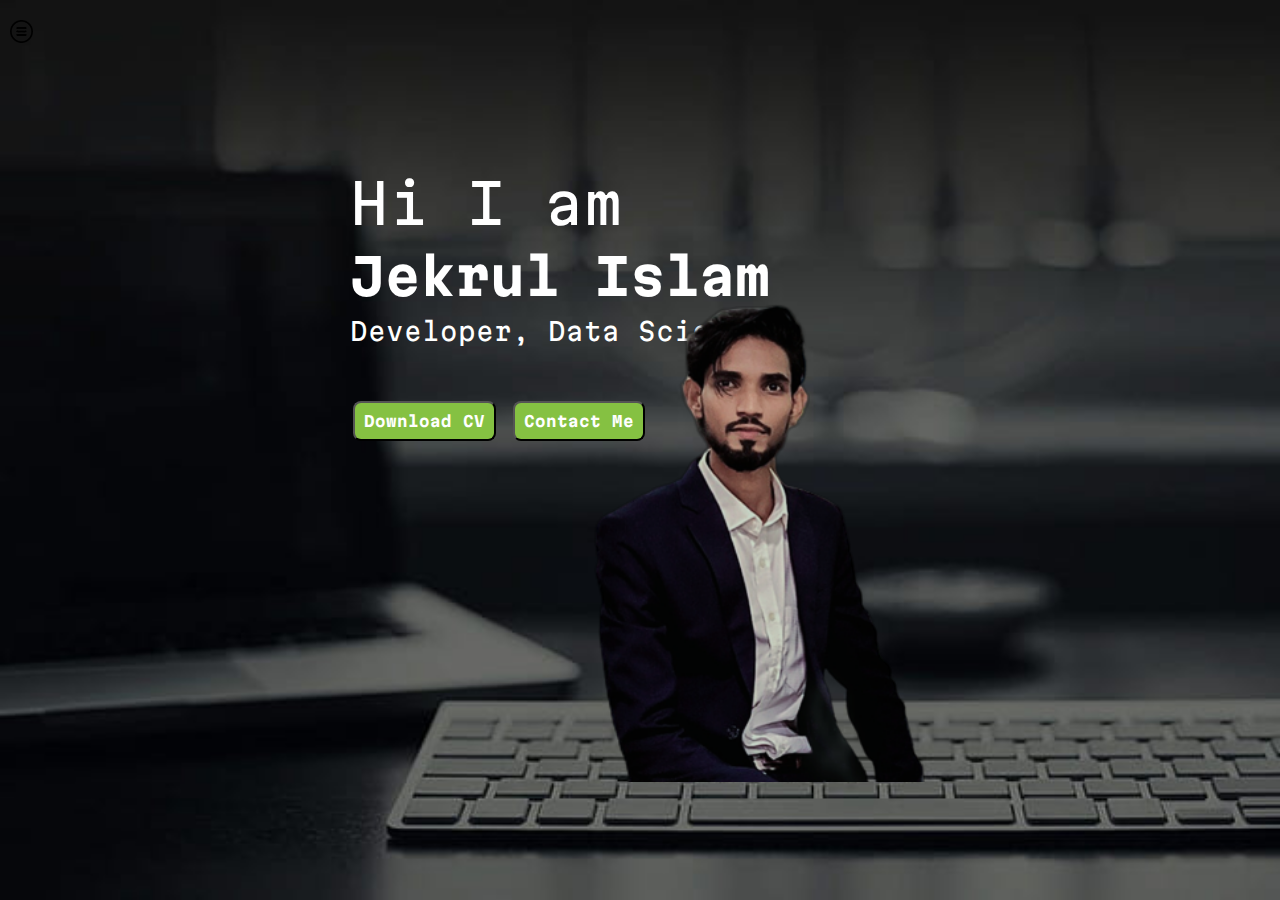
<file: index.html>
<!DOCTYPE html>
<html lang="en">
<head>
    <meta charset="UTF-8">
    <meta name="viewport" content="width=device-width, initial-scale=1.0">
    <title>Jekrul Islam-Data Scientist</title>
    <link rel="stylesheet" href="style.css">
</head>
<body>
    <div class="container">
        <div class="sidebar sidebarGo">
            <nav>
                <ul>
                    <li><a href="index.html">Home</a></li>
                    <li><a href="intro.html">My Intro</a></li>
                    <li><a href="service.html">Services</a></li>
                    <li><a href="blog.html">Blog</a></li>
                    <li><a href="contact.html">Contact</a></li>
                </ul>
            </nav>
        </div>
        <div class="main">
            <div class="hamburger">
                <img class="ham" src="ham.png" alt="" width="23">
                <img class="cross" src="cross.png" alt="" width="43">
            </div>
            
            <div class="infoContainer">
                
                <div class="devInfo">
                    <div class="hello">Hi I am</div>
                    <dev class="name">Jekrul Islam</dev>
                    <dev class="about"> Developer, Data Scientist</dev>
                    <dev class="button">
                        <a href="/Portfolio Website/cv.txt">
                        <button class="btn">Download CV</button></a>
                        <a href="contact.html"><button class="btn">Contact Me</button></a>
                    </dev>
                </div>
                <div class="devPic">
                    <img src="dev1.png" alt="Jekrul Islam">
                </div>
            </div>
        </div>
    </div>
    <script src="script.js"></script>
</body>
</html>
</file>
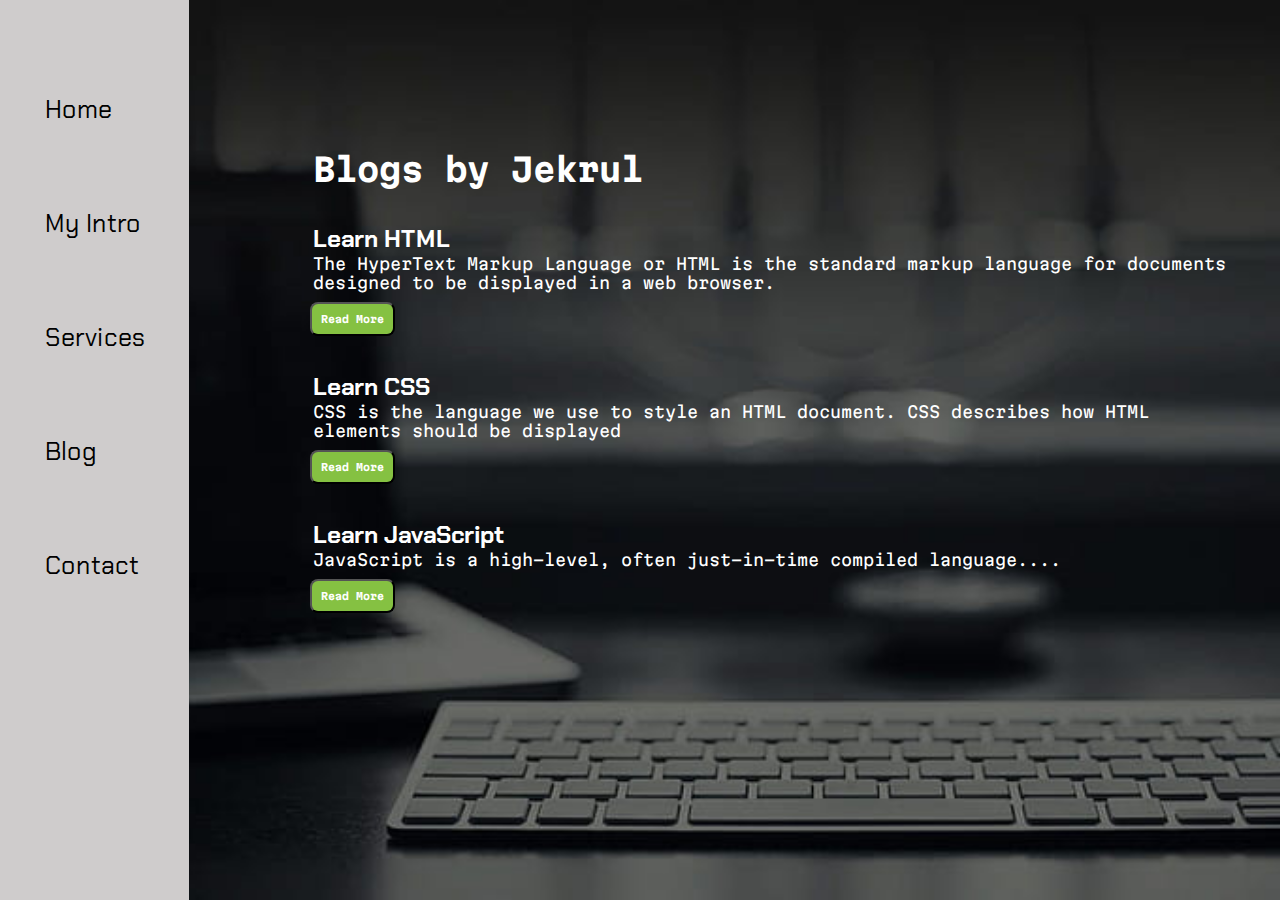
<file: blog.html>
<!DOCTYPE html>
<html lang="en">
<head>
    <meta charset="UTF-8">
    <meta name="viewport" content="width=device-width, initial-scale=1.0">
    <title>Jekrul Islam-Data Scientist</title>
    <link rel="stylesheet" href="style.css">
</head>
<body>
    <div class="container">
        <div class="sidebar">
            <nav>
                <ul>
                    <li><a href="/">Home</a></li>
                    <li><a href="intro.html">My Intro</a></li>
                    <li><a href="service.html">Services</a></li>
                    <li><a href="blog.html">Blog</a></li>
                    <li><a href="contact.html">Contact</a></li>
                </ul>
            </nav>

        </div>
        <div class="main">
            <div class="blogContainer">
                <h1>Blogs by Jekrul</h1>
                <div class="blogItem">
                    <h2>Learn HTML</h2>
                    <p>The HyperText Markup Language or HTML is the standard markup language for documents designed to be displayed in a web browser.</p>
                    <button class="btn btn-sm">Read More</button>
                </div>
                <div class="blogItem">
                    <h2>Learn CSS</h2>
                    <p>CSS is the language we use to style an HTML document. CSS describes how HTML elements should be displayed</p>
                    <button class="btn btn-sm">Read More</button>
                </div>
                <div class="blogItem">
                    <h2>Learn JavaScript</h2>
                    <p>JavaScript is a high-level, often just-in-time compiled language....</p>
                    <button class="btn btn-sm">Read More</button>
                </div>
                
            </div>
        </div>
    </div>
</body>
</html>
</file>
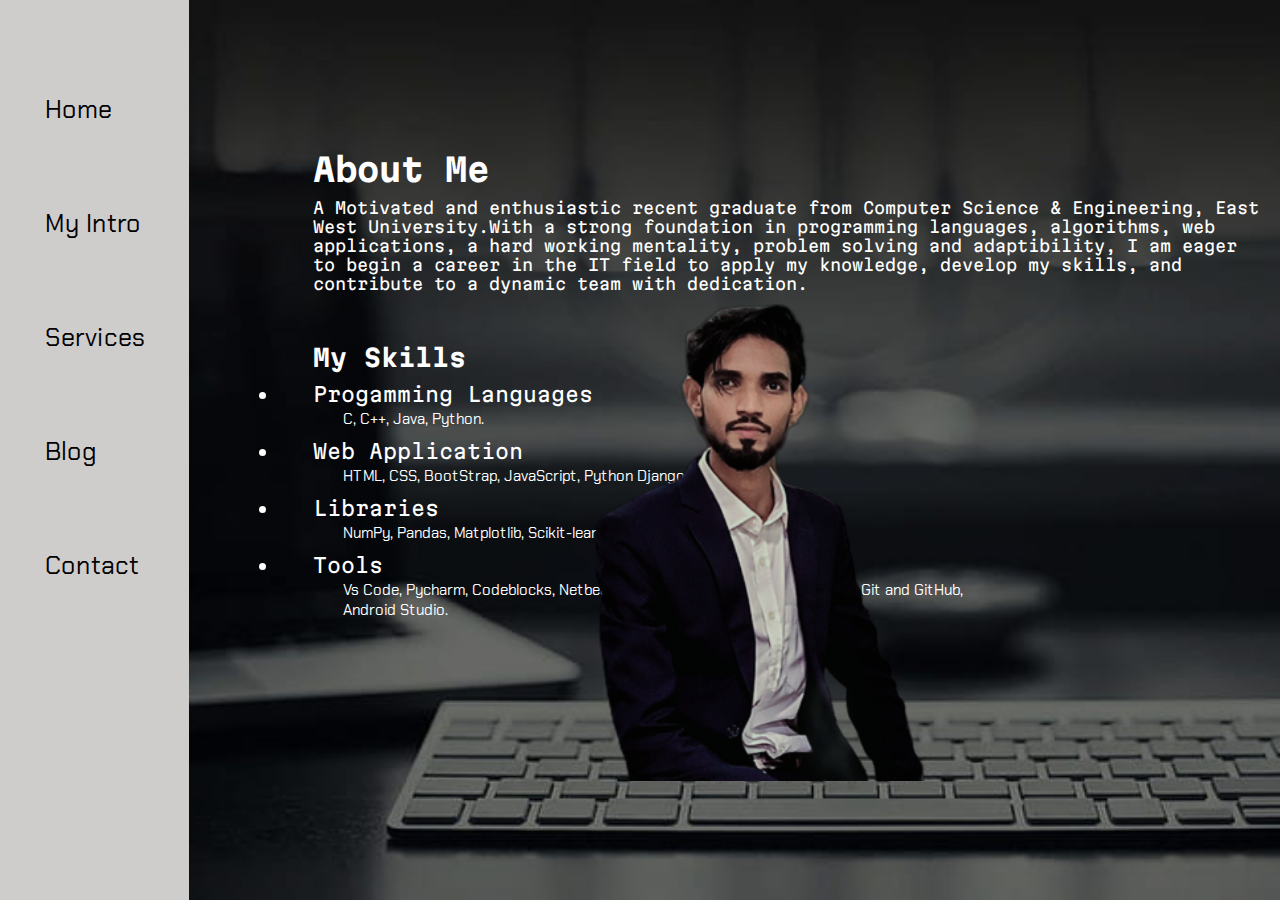
<file: intro.html>
<!DOCTYPE html>
<html lang="en">
<head>
    <meta charset="UTF-8">
    <meta name="viewport" content="width=device-width, initial-scale=1.0">
    <title>Jekrul Islam-Data Scientist</title>
    <link rel="stylesheet" href="style.css">
</head>
<body>
    <div class="container">
        <div class="sidebar">
            <nav>
                <ul>
                    <li><a href="/Portfolio Website/">Home</a></li>
                    <li><a href="intro.html">My Intro</a></li>
                    <li><a href="service.html">Services</a></li>
                    <li><a href="blog.html">Blog</a></li>
                    <li><a href="contact.html">Contact</a></li>
                </ul>
            </nav>
        </div>
        <div class="main">
            
            <div class="infoContainer-intro">
                
                <div class="devInfo-intro">
                   <h1>About Me</h1>
                   <p>A Motivated and enthusiastic recent graduate from Computer Science & 
                    Engineering, East West University.With a strong foundation in
                    programming languages, algorithms, web applications, a hard working
                    mentality, problem solving and adaptibility, I am eager to begin a
                    career in the IT field to apply my knowledge, develop my skills,
                     and contribute to a dynamic team with dedication.</p>
                    <h2>My Skills</h2>
                    <div class="skillContainer">
                        <li>Progamming Languages</li>
                        <p>C, C++, Java, Python.<p>
                        <li>Web Application</li>
                        <p>HTML, CSS, BootStrap, JavaScript, Python Django Framework.</p>
                        <li>Libraries</li>
                        <p>NumPy, Pandas, Matplotlib, Scikit-learn, Keras, Tensorflow.</p>
                        <li>Tools</li>
                        <p>Vs Code, Pycharm, Codeblocks, Netbeans, Figma, AutoCad, Microsoft office,Git and GitHub,
                        <br>Android Studio.</p>
                    </div>
                </div>
                <div class="devPic-intro">
                    <img src="dev1.png" alt="Jekrul Islam">
                </div>
            </div>
        </div>
    </div>
</body>
</html>
</file>
<file: style.css>
@import url('https://fonts.googleapis.com/css2?family=Dela+Gothic+One&family=Sofia+Sans+Condensed:ital,wght@0,200;1,400;1,1000&family=Titillium+Web:ital,wght@1,700&display=swap');
@import url('https://fonts.googleapis.com/css2?family=Dela+Gothic+One&family=Martian+Mono:wght@200&family=Roboto+Mono:wght@500&family=Sofia+Sans+Condensed:ital,wght@0,200;1,400;1,1000&family=Source+Code+Pro:wght@200&family=Titillium+Web:ital,wght@1,700&family=Young+Serif&display=swap');
@import url('https://fonts.googleapis.com/css2?family=Caveat:wght@600&display=swap');
@import url('https://fonts.googleapis.com/css2?family=Chakra+Petch:wght@500&display=swap');

*{
    margin: 0;
    padding: 0;
}
body{
    background-image: url(pbg.jpg);
    background-size: cover;
    background-attachment: fixed;
}
.sidebar{
    background: rgb(207, 204, 204);
    /* width: 300px; */
    font-family: 'Chakra Petch', sans-serif;
    font-size: large;
    height: 100vh;
    transition: transform 0.3s ease-in-out;
  
}
.sidebar nav{
    padding: 45px;
}
.sidebar nav li{
    list-style: none;
    font-size: 25px;
    padding: 33px 0;
    margin-top: 15px;
}
.sidebar nav li a{
    text-decoration: none;
    color: black;
}
.main{

    /* background: linear-gradient(to bottom right, rgb(7, 212, 99), pink); */
    /* background: linear-gradient(to bottom left, cyan 50%, palegoldenrod 50%); */
    width: 87vw;
}
.container {
    display: flex;
}
.infoContainer{
    height: 58vh;
    width: 80vw;
    margin: 77px auto;
    display: flex;
    justify-content: space-around;
}



.devInfo{
    display: flex;
    flex-direction: column;
    justify-content: center;
    font-family: 'Martian Mono', monospace;
    white-space: nowrap;
    position: absolute;
    left: 350px;
    top: 170px;

    
  
}
.hello{
    font-size: 55px;
    color: white;
}

.name{
    font-size: 50px;
    font-weight: bold;
    color: white;
    margin-top: 10px;

}

.about{
    font-size: 25px;
    color: white;
    margin-top: 10px;

}
.button{
    margin-top: 55px;
}

.btn{
    padding: 9px;
    border-radius: 8px;
    color: white;
    background-color: rgb(133, 193, 66);
    font-weight: bold;
    font-size: 15px;
    margin: 0 3px;
    font-family:'Martian Mono', monospace;
    cursor: pointer;
}
.btn-sm{
    font-size: 10px;
    margin-left: -3px;
    margin-top: 10px;
}
.btn:hover{
    background-color: white;
    color: rgb(133, 193, 66);
}

.devPic img{
    height: 58vh;
    position: absolute;
    right: 0; 
    padding-top: 183px;
    padding-right: 75px;
}
.contactForm {
    padding: 0 34px;
    padding-top: 150px;
    font-family: 'Chakra Petch', sans-serif;
    color: white; 
    margin-left: 90px;

}

.contactForm h1{
    font-family: 'Martian Mono', monospace;
    margin-bottom: 60px;

}
.contactForm form div {
    padding: 7px 0;
    font-size: 14px;
    display: flex;
    flex-direction: column;
}
.contactForm form div input{
    width: 270px;
    border-radius: 7px;
    margin: 6px 0 0 0;
    padding: 3px;
    margin-left: -2px;
}
#emailHelp{
    font-size: 9px;
    color: rgb(182, 182, 229);
    margin: 0 5px;
    font-style: italic;
}
#form-check{
    flex-direction: row;
    margin-left: -6px;
}
#form-check input{
    width:25px;
    margin: 3px 0;
}
.blogContainer{
    color: white;
    margin-left: 90px;
}
.blogItem{
    color: white;
    padding: 0 34px;
    padding-top: 35px;
    
    
}
.blogContainer h1{
    color: white;
    font-family: 'Martian Mono', monospace;
    padding: 0 34px;
    padding-top: 150px;
}
.blogItem h2{
    color: white;
    font-family: 'Chakra Petch', sans-serif;

}
.blogItem p{
    color: white;
    font-family: 'Martian Mono', monospace;
}



/* *** FOR INTRO PAGE *** */
.infoContainer-intro{
    width: 80vw;
    display: flex;
    margin-left: 90px;

}

.devInfo-intro{
    color: white;
    
}

.devInfo-intro h1{
    color: white;
    font-family: 'Martian Mono', monospace;
    padding: 0 34px;
    padding-top: 150px;

}

.devInfo-intro h2{
    color: white;
    font-family: 'Martian Mono', monospace;

    padding: 0 34px;
    margin-top: 50px;
}

.devInfo-intro p{
    color: white;
    font-family: 'Martian Mono', monospace;
    padding: 0 34px;
    margin-top: 10px;
}

.devPic-intro img{
    height: 58vh;
    position: absolute;
    right: 0; 
    
    padding-top: 259px;
    padding-right: 75px;
}

.skillContainer li{
    font-size: 20px;
    font-family: 'Martian Mono', monospace;
    padding: 0 34px;
    margin-top: 10px;
}
.skillContainer p{
    color: white;
    font-family: 'Chakra Petch', sans-serif;
    margin-top: 3px;
    font-size: 15px;
    margin-left: 30px;

}
/* @media (max-width:576px){
    .sidebar{
        transform: translate(-443px, 0px);
        position: absolute;
    }
} */
/* .main{
    -ms-flex-align:stretch!important ;
    align-items: stretch!important;
} */

.sidebarGo{
    transform: translate(-443px,0px);
    position: absolute;
}
.hamburger{
   position:absolute;
   cursor: pointer; 
   top:10px;
   left: 10px;
}
.ham{
    margin-top: 10px;
    color: aliceblue;
}
.cross{
    margin-left: 135px ;
}
</file>
